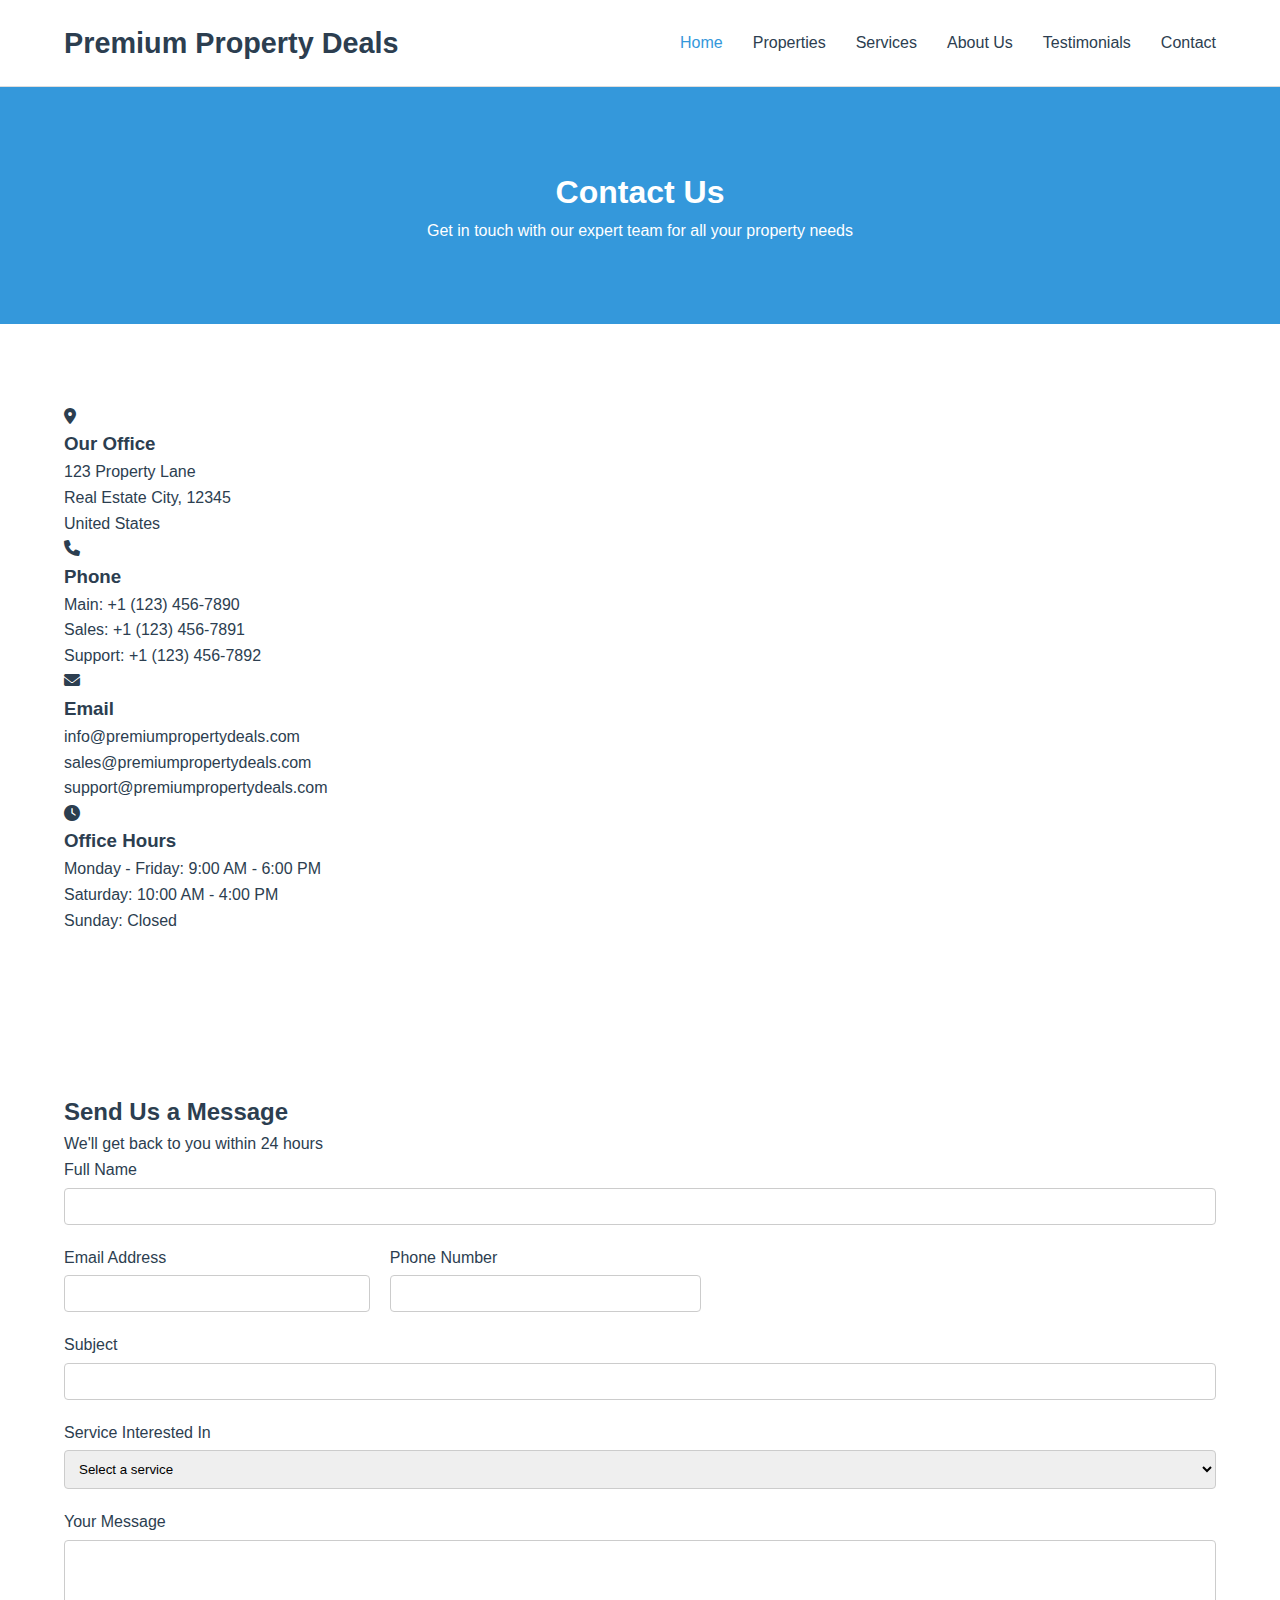
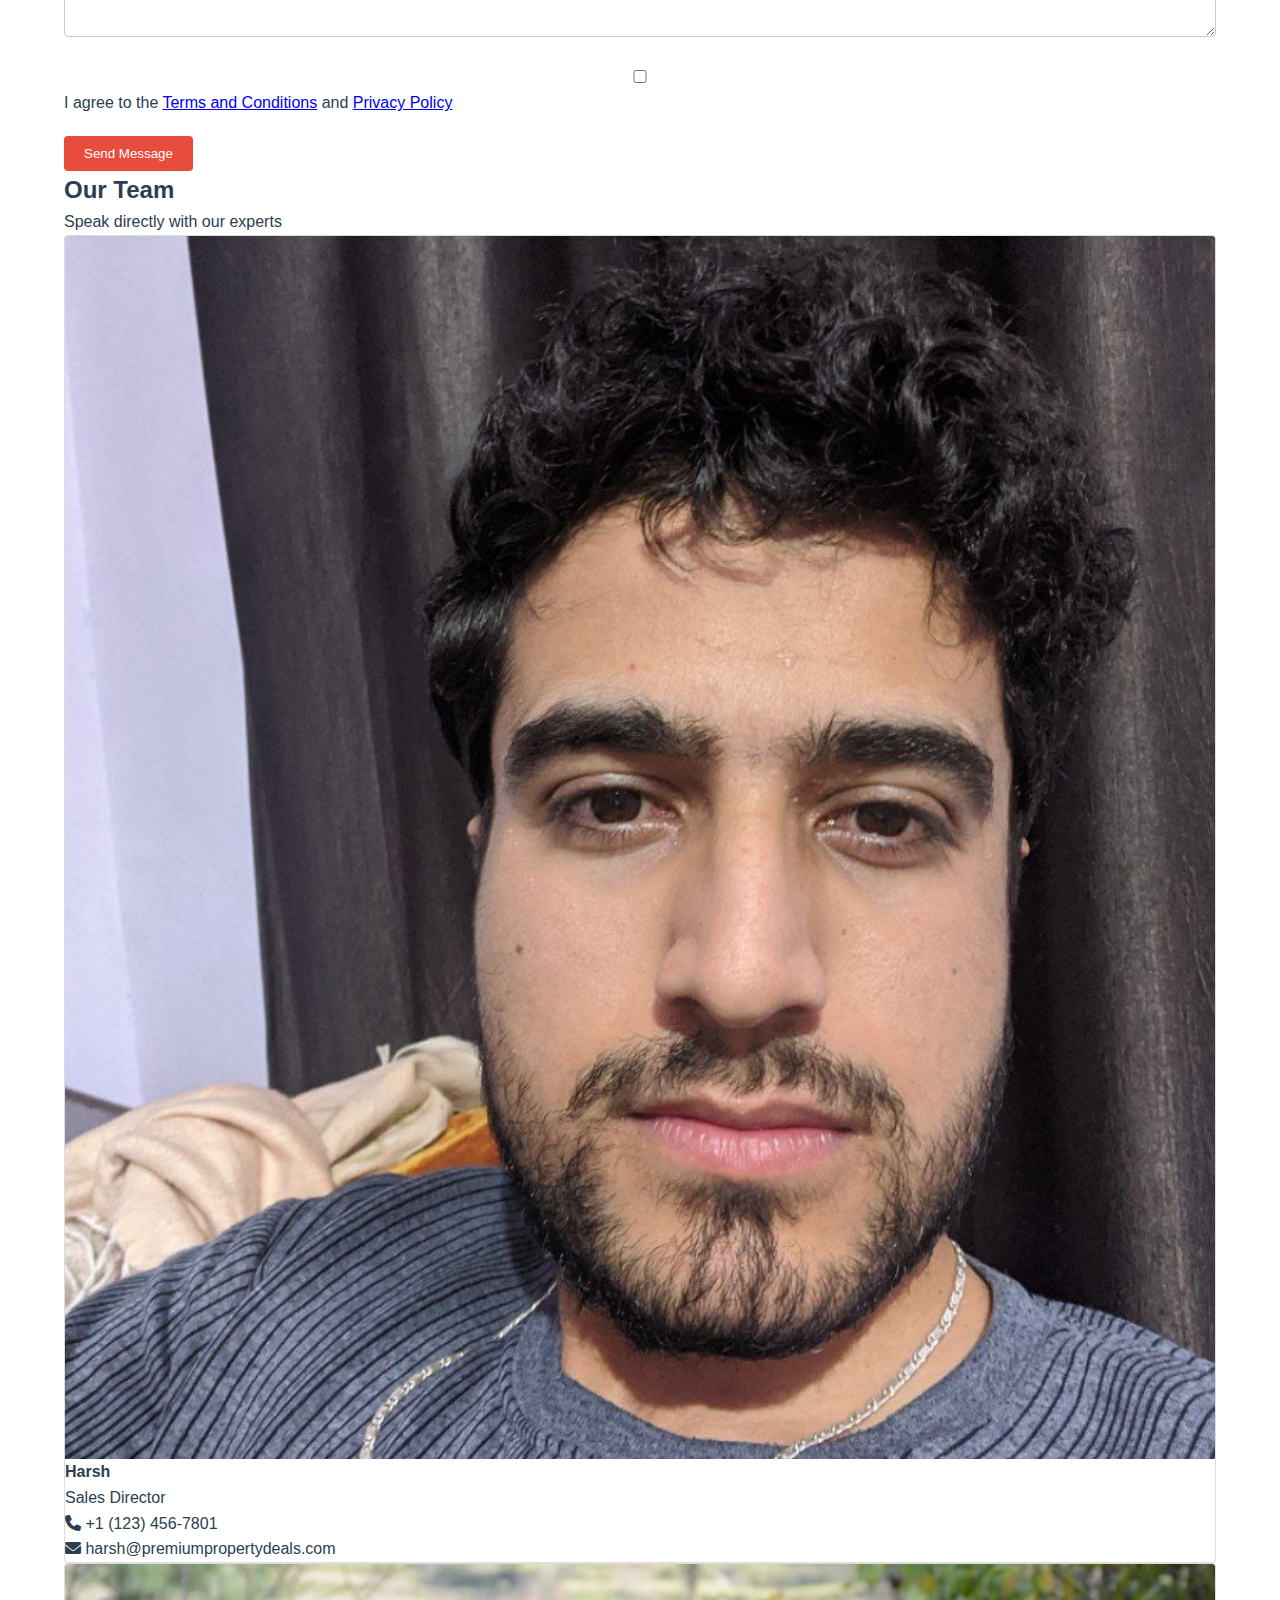
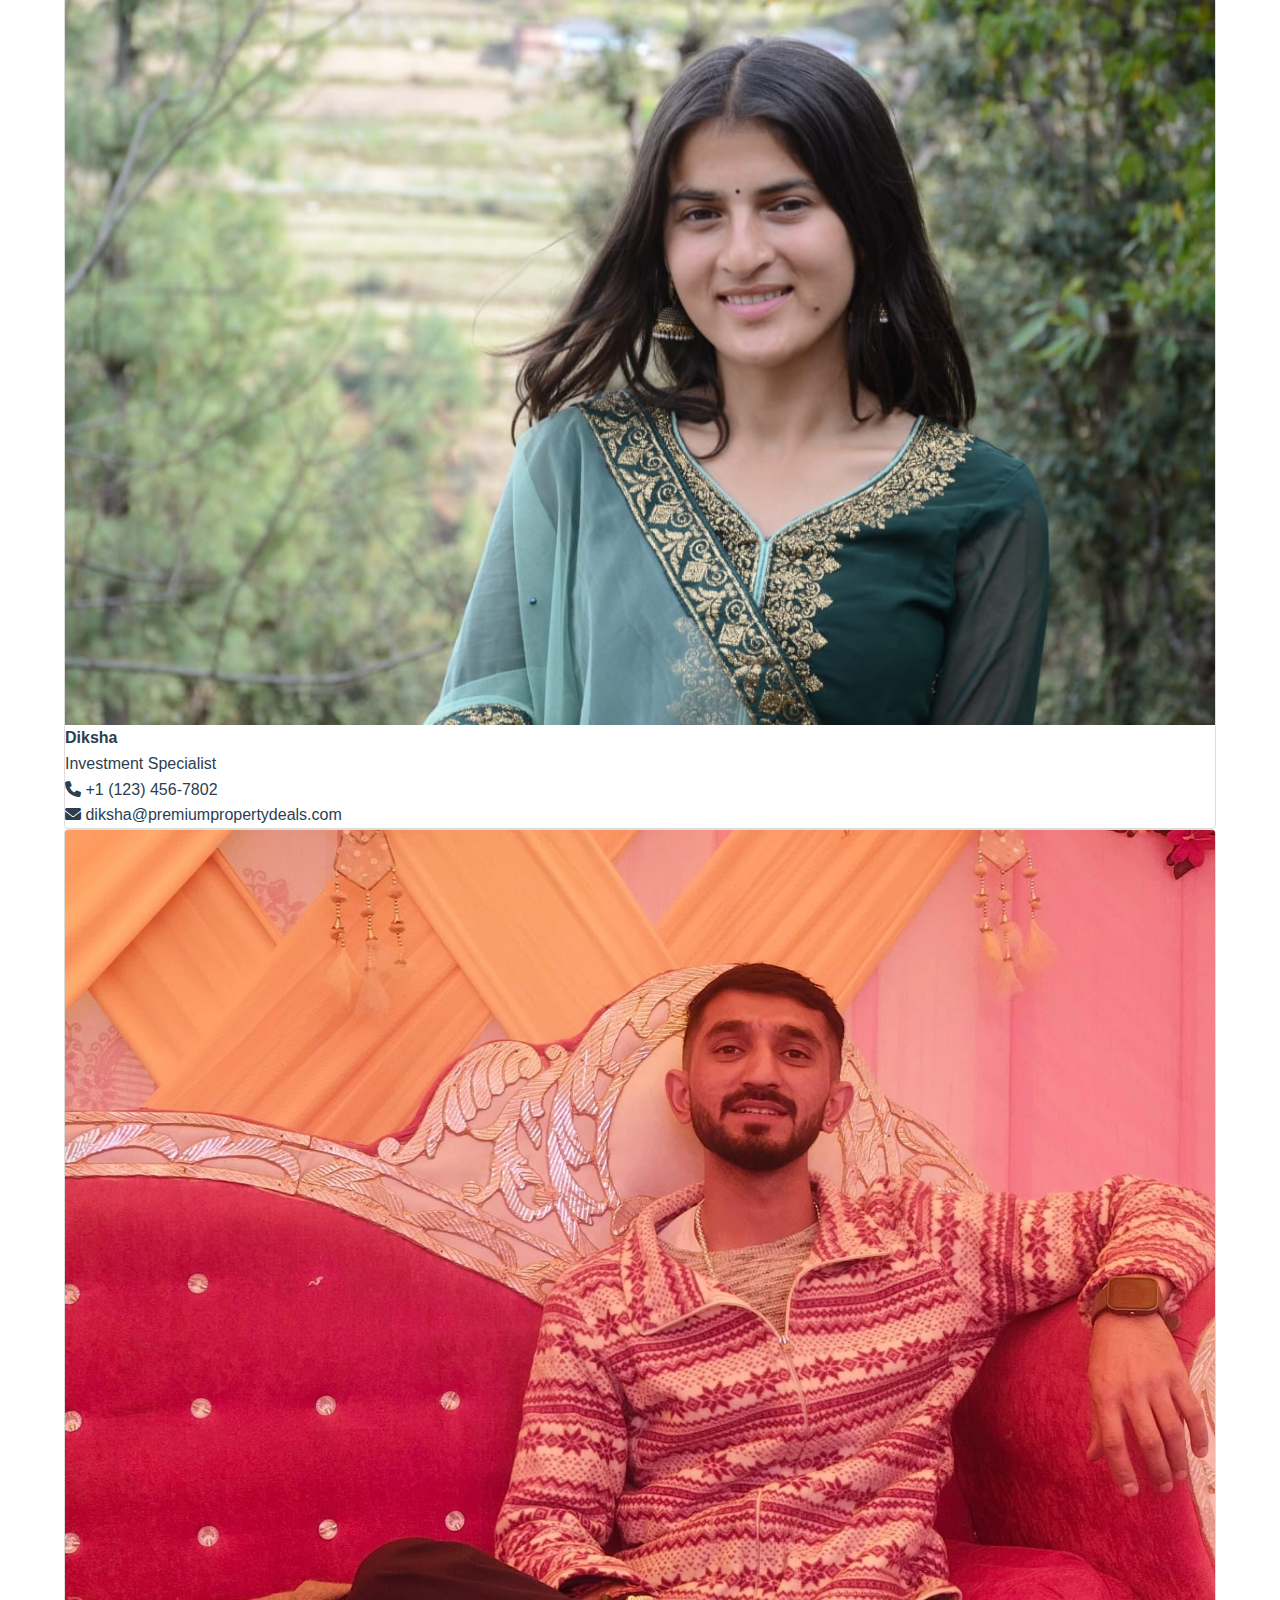
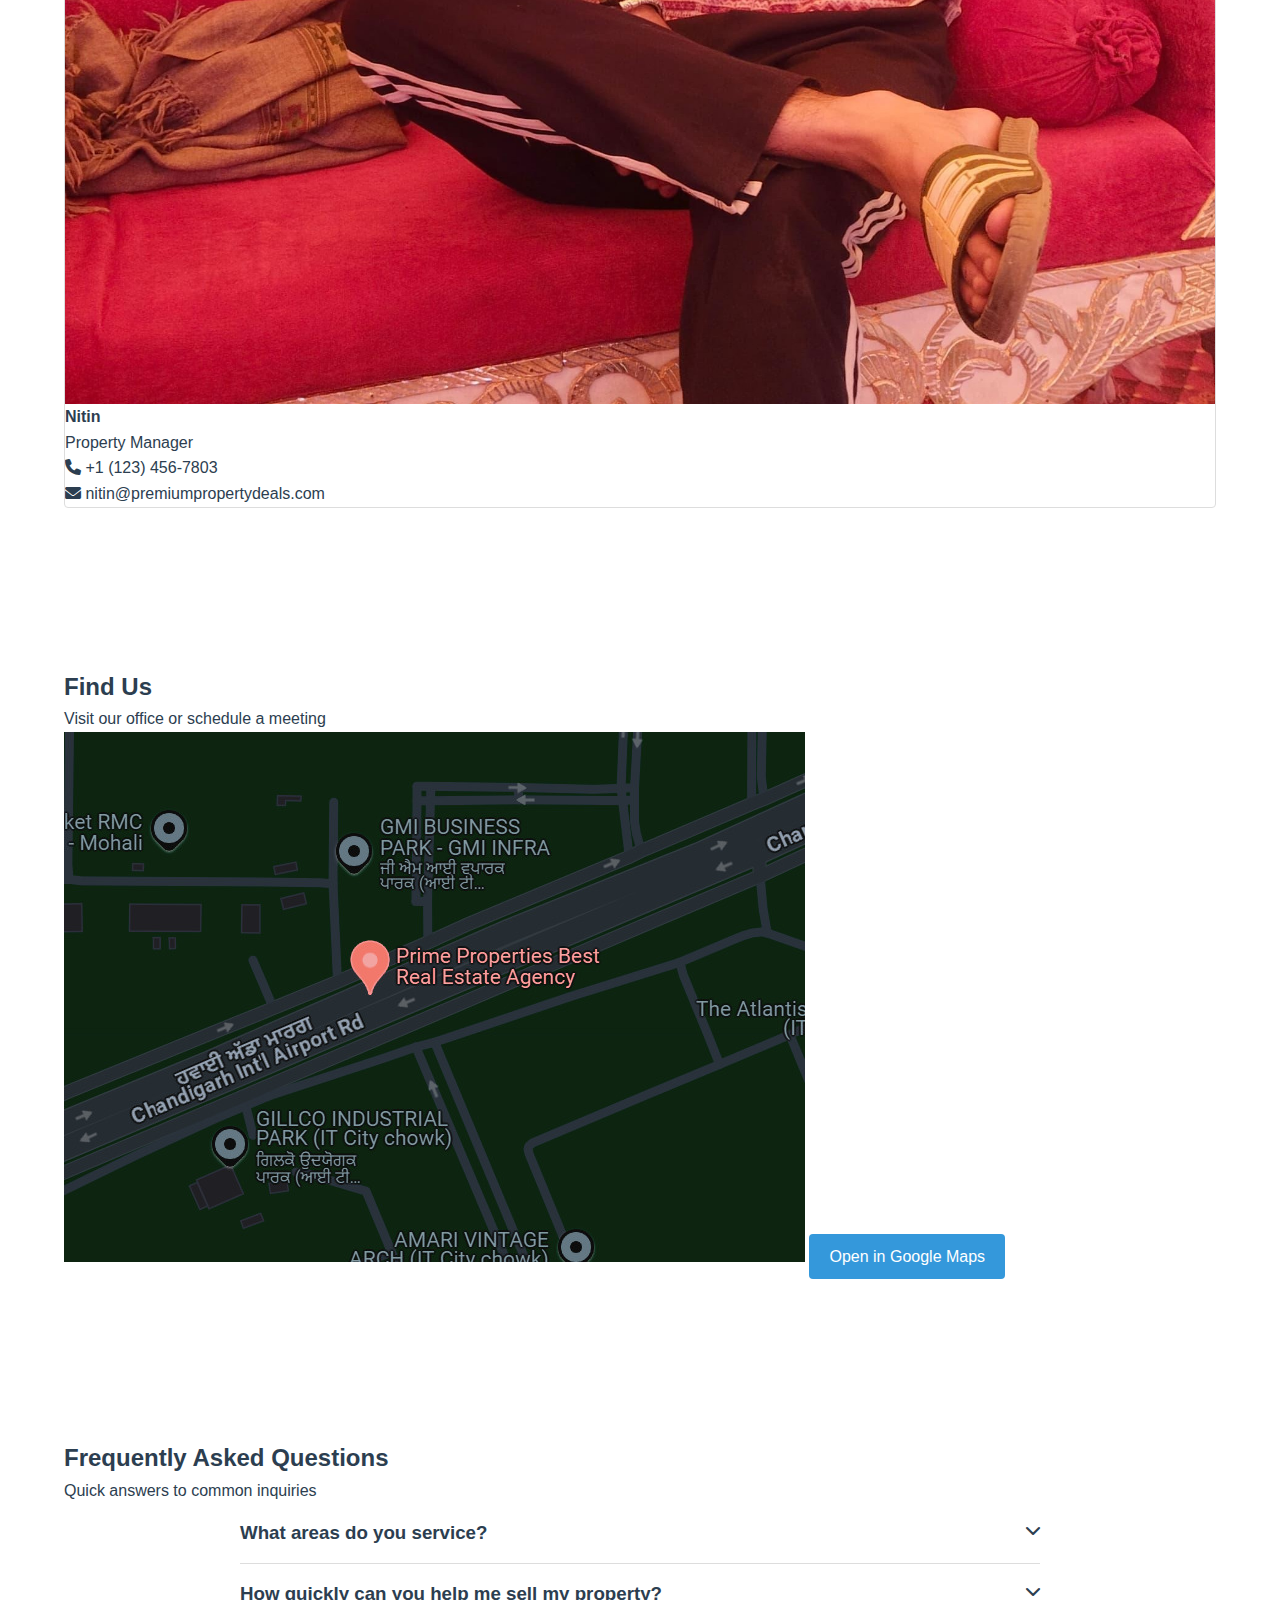
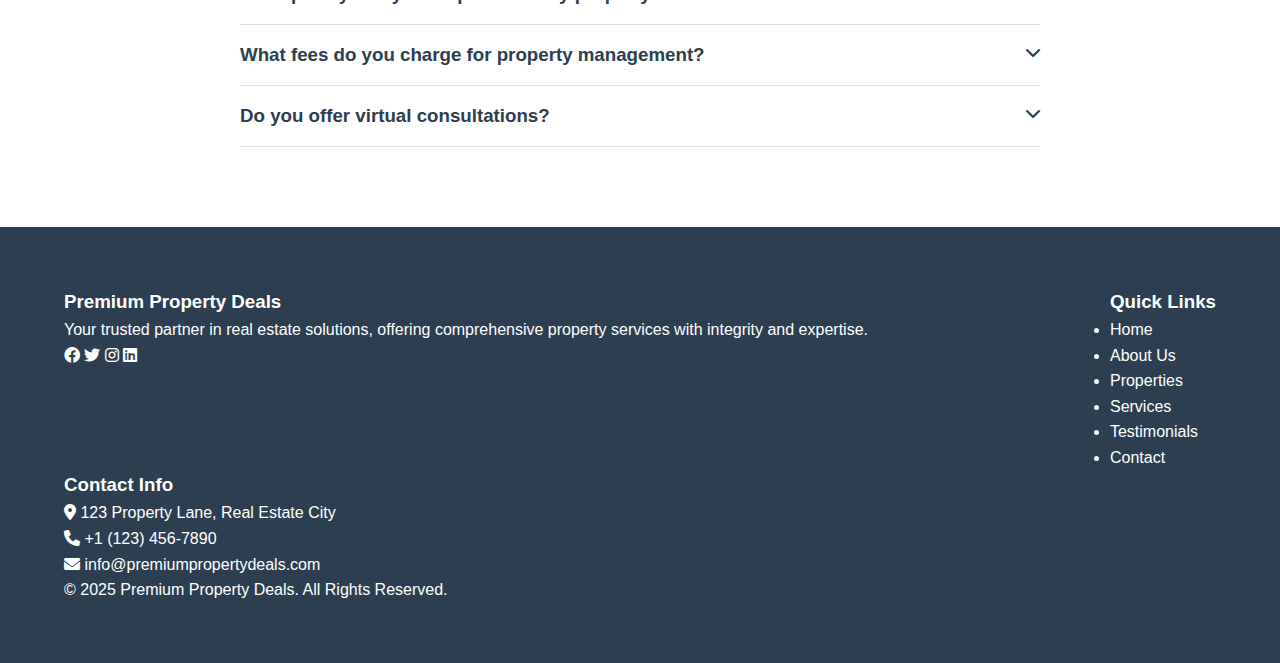
<file: contact.html>
<!DOCTYPE html>
<html lang="en">
<head>
    <meta charset="UTF-8">
    <meta name="viewport" content="width=device-width, initial-scale=1.0">
    <title>Contact Us | Premium Property Deals</title>
    <link rel="stylesheet" href="css/styles.css">
    <link rel="stylesheet" href="https://cdnjs.cloudflare.com/ajax/libs/font-awesome/6.0.0/css/all.min.css">
</head>
<body>
    <header>
        <div class="container">
            <div class="logo">
                <a href="index.html">Premium Property Deals</a>
            </div>
            <nav>
                <ul class="main-menu">
                    <li><a href="index.html" class="active">Home</a></li>
                    <li><a href="properties.html">Properties</a></li>
                    <li><a href="services.html">Services</a></li>
                    <li><a href="about.html">About Us</a></li>
                    <li><a href="testimonials.html">Testimonials</a></li>
                    <li><a href="contact.html">Contact</a></li>
                </ul>
                <div class="hamburger">
                    <span></span>
                    <span></span>
                    <span></span>
                </div>
            </nav>
        </div>
    </header>

    <section class="page-banner">
        <div class="container">
            <h1>Contact Us</h1>
            <p>Get in touch with our expert team for all your property needs</p>
        </div>
    </section>

    <section class="contact-info">
        <div class="container">
            <div class="contact-grid">
                <div class="contact-card">
                    <div class="icon">
                        <i class="fas fa-map-marker-alt"></i>
                    </div>
                    <h3>Our Office</h3>
                    <p>123 Property Lane<br>Real Estate City, 12345<br>United States</p>
                </div>
                <div class="contact-card">
                    <div class="icon">
                        <i class="fas fa-phone"></i>
                    </div>
                    <h3>Phone</h3>
                    <p>Main: +1 (123) 456-7890<br>Sales: +1 (123) 456-7891<br>Support: +1 (123) 456-7892</p>
                </div>
                <div class="contact-card">
                    <div class="icon">
                        <i class="fas fa-envelope"></i>
                    </div>
                    <h3>Email</h3>
                    <p>info@premiumpropertydeals.com<br>sales@premiumpropertydeals.com<br>support@premiumpropertydeals.com</p>
                </div>
                <div class="contact-card">
                    <div class="icon">
                        <i class="fas fa-clock"></i>
                    </div>
                    <h3>Office Hours</h3>
                    <p>Monday - Friday: 9:00 AM - 6:00 PM<br>Saturday: 10:00 AM - 4:00 PM<br>Sunday: Closed</p>
                </div>
            </div>
        </div>
    </section>

    <section class="contact-form-section">
        <div class="container">
            <div class="contact-wrapper">
                <div class="contact-form">
                    <div class="section-title">
                        <h2>Send Us a Message</h2>
                        <p>We'll get back to you within 24 hours</p>
                    </div>
                    <form id="contactForm">
                        <div class="form-group">
                            <label for="name">Full Name</label>
                            <input type="text" id="name" name="name" required>
                        </div>
                        <div class="form-row">
                            <div class="form-group">
                                <label for="email">Email Address</label>
                                <input type="email" id="email" name="email" required>
                            </div>
                            <div class="form-group">
                                <label for="phone">Phone Number</label>
                                <input type="tel" id="phone" name="phone" required>
                            </div>
                        </div>
                        <div class="form-group">
                            <label for="subject">Subject</label>
                            <input type="text" id="subject" name="subject" required>
                        </div>
                        <div class="form-group">
                            <label for="service">Service Interested In</label>
                            <select id="service" name="service" required>
                                <option value="" disabled selected>Select a service</option>
                                <option value="buying">Property Buying</option>
                                <option value="selling">Property Selling</option>
                                <option value="renting">Property Renting</option>
                                <option value="investment">Property Investment</option>
                                <option value="management">Property Management</option>
                                <option value="consultation">Free Consultation</option>
                            </select>
                        </div>
                        <div class="form-group">
                            <label for="message">Your Message</label>
                            <textarea id="message" name="message" rows="5" required></textarea>
                        </div>
                        <div class="form-group checkbox-group">
                            <input type="checkbox" id="terms" name="terms" required>
                            <label for="terms">I agree to the <a href="#">Terms and Conditions</a> and <a href="#">Privacy Policy</a></label>
                        </div>
                        <button type="submit" class="btn-primary">Send Message</button>
                    </form>
                </div>
                <div class="contact-team">
                    <div class="section-title">
                        <h2>Our Team</h2>
                        <p>Speak directly with our experts</p>
                    </div>
                    <div class="team-members">
                        <div class="team-member">
                            <div class="member-img">
                                <img src="images/team-harsh.jpg" alt="Harsh">
                            </div>
                            <div class="member-info">
                                <h4>Harsh</h4>
                                <p>Sales Director</p>
                                <p><i class="fas fa-phone"></i> +1 (123) 456-7801</p>
                                <p><i class="fas fa-envelope"></i> harsh@premiumpropertydeals.com</p>
                            </div>
                        </div>
                        <div class="team-member">
                            <div class="member-img">
                                <img src="images/team-diksha.jpg" alt="Diksha">
                            </div>
                            <div class="member-info">
                                <h4>Diksha</h4>
                                <p>Investment Specialist</p>
                                <p><i class="fas fa-phone"></i> +1 (123) 456-7802</p>
                                <p><i class="fas fa-envelope"></i> diksha@premiumpropertydeals.com</p>
                            </div>
                        </div>
                        <div class="team-member">
                            <div class="member-img">
                                <img src="images/team-nitin.jpg" alt="Nitin">
                            </div>
                            <div class="member-info">
                                <h4>Nitin</h4>
                                <p>Property Manager</p>
                                <p><i class="fas fa-phone"></i> +1 (123) 456-7803</p>
                                <p><i class="fas fa-envelope"></i> nitin@premiumpropertydeals.com</p>
                            </div>
                        </div>
                    </div>
                </div>
            </div>
        </div>
    </section>

    <section class="map-section">
        <div class="container">
            <div class="section-title">
                <h2>Find Us</h2>
                <p>Visit our office or schedule a meeting</p>
            </div>
            <div class="map-container">
                <!-- Replace with actual Google Maps embed code -->
                <div class="map-placeholder">
                    <img src="images/map.jpg" alt="Office Location Map">
                    <a href="#" class="btn-secondary">Open in Google Maps</a>
                </div>
            </div>
        </div>
    </section>

    <section class="faq-section">
        <div class="container">
            <div class="section-title">
                <h2>Frequently Asked Questions</h2>
                <p>Quick answers to common inquiries</p>
            </div>
            <div class="faq-container">
                <div class="faq-item">
                    <div class="faq-question">
                        <h3>What areas do you service?</h3>
                        <span class="faq-toggle"><i class="fas fa-chevron-down"></i></span>
                    </div>
                    <div class="faq-answer">
                        <p>We currently service the entire metropolitan area and surrounding suburbs within a 50-mile radius. For properties outside this area, please contact us directly to discuss your specific needs.</p>
                    </div>
                </div>
                <div class="faq-item">
                    <div class="faq-question">
                        <h3>How quickly can you help me sell my property?</h3>
                        <span class="faq-toggle"><i class="fas fa-chevron-down"></i></span>
                    </div>
                    <div class="faq-answer">
                        <p>The timeline varies depending on market conditions and property specifics, but our average listing sells within 30 days. We provide a personalized timeline estimate during your initial consultation.</p>
                    </div>
                </div>
                <div class="faq-item">
                    <div class="faq-question">
                        <h3>What fees do you charge for property management?</h3>
                        <span class="faq-toggle"><i class="fas fa-chevron-down"></i></span>
                    </div>
                    <div class="faq-answer">
                        <p>Our property management fees typically range from 8-12% of the monthly rental income, depending on the services required and the number of properties being managed. We offer customized packages to suit your needs.</p>
                    </div>
                </div>
                <div class="faq-item">
                    <div class="faq-question">
                        <h3>Do you offer virtual consultations?</h3>
                        <span class="faq-toggle"><i class="fas fa-chevron-down"></i></span>
                    </div>
                    <div class="faq-answer">
                        <p>Yes, we offer virtual consultations via video call for clients who prefer remote meetings. We can conduct property viewings, consultations, and even handle paperwork digitally for your convenience.</p>
                    </div>
                </div>
            </div>
        </div>
    </section>

    <footer>
        <div class="container">
            <div class="footer-content">
                <div class="footer-section">
                    <h3>Premium Property Deals</h3>
                    <p>Your trusted partner in real estate solutions, offering comprehensive property services with integrity and expertise.</p>
                    <div class="social-icons">
                        <a href="#"><i class="fab fa-facebook"></i></a>
                        <a href="#"><i class="fab fa-twitter"></i></a>
                        <a href="#"><i class="fab fa-instagram"></i></a>
                        <a href="#"><i class="fab fa-linkedin"></i></a>
                    </div>
                </div>
                <div class="footer-section">
                    <h3>Quick Links</h3>
                    <ul>
                        <li><a href="index.html">Home</a></li>
                        <li><a href="about.html">About Us</a></li>
                        <li><a href="properties.html">Properties</a></li>
                        <li><a href="services.html">Services</a></li>
                        <li><a href="testimonials.html">Testimonials</a></li>
                        <li><a href="contact.html">Contact</a></li>
                    </ul>
                </div>
                <div class="footer-section">
                    <h3>Contact Info</h3>
                    <p><i class="fas fa-map-marker-alt"></i> 123 Property Lane, Real Estate City</p>
                    <p><i class="fas fa-phone"></i> +1 (123) 456-7890</p>
                    <p><i class="fas fa-envelope"></i> info@premiumpropertydeals.com</p>
                </div>
            </div>
            <div class="footer-bottom">
                <p>&copy; 2025 Premium Property Deals. All Rights Reserved.</p>
            </div>
        </div>
    </footer>

    <script src="js/script.js"></script>
</body>
</html>
</file>
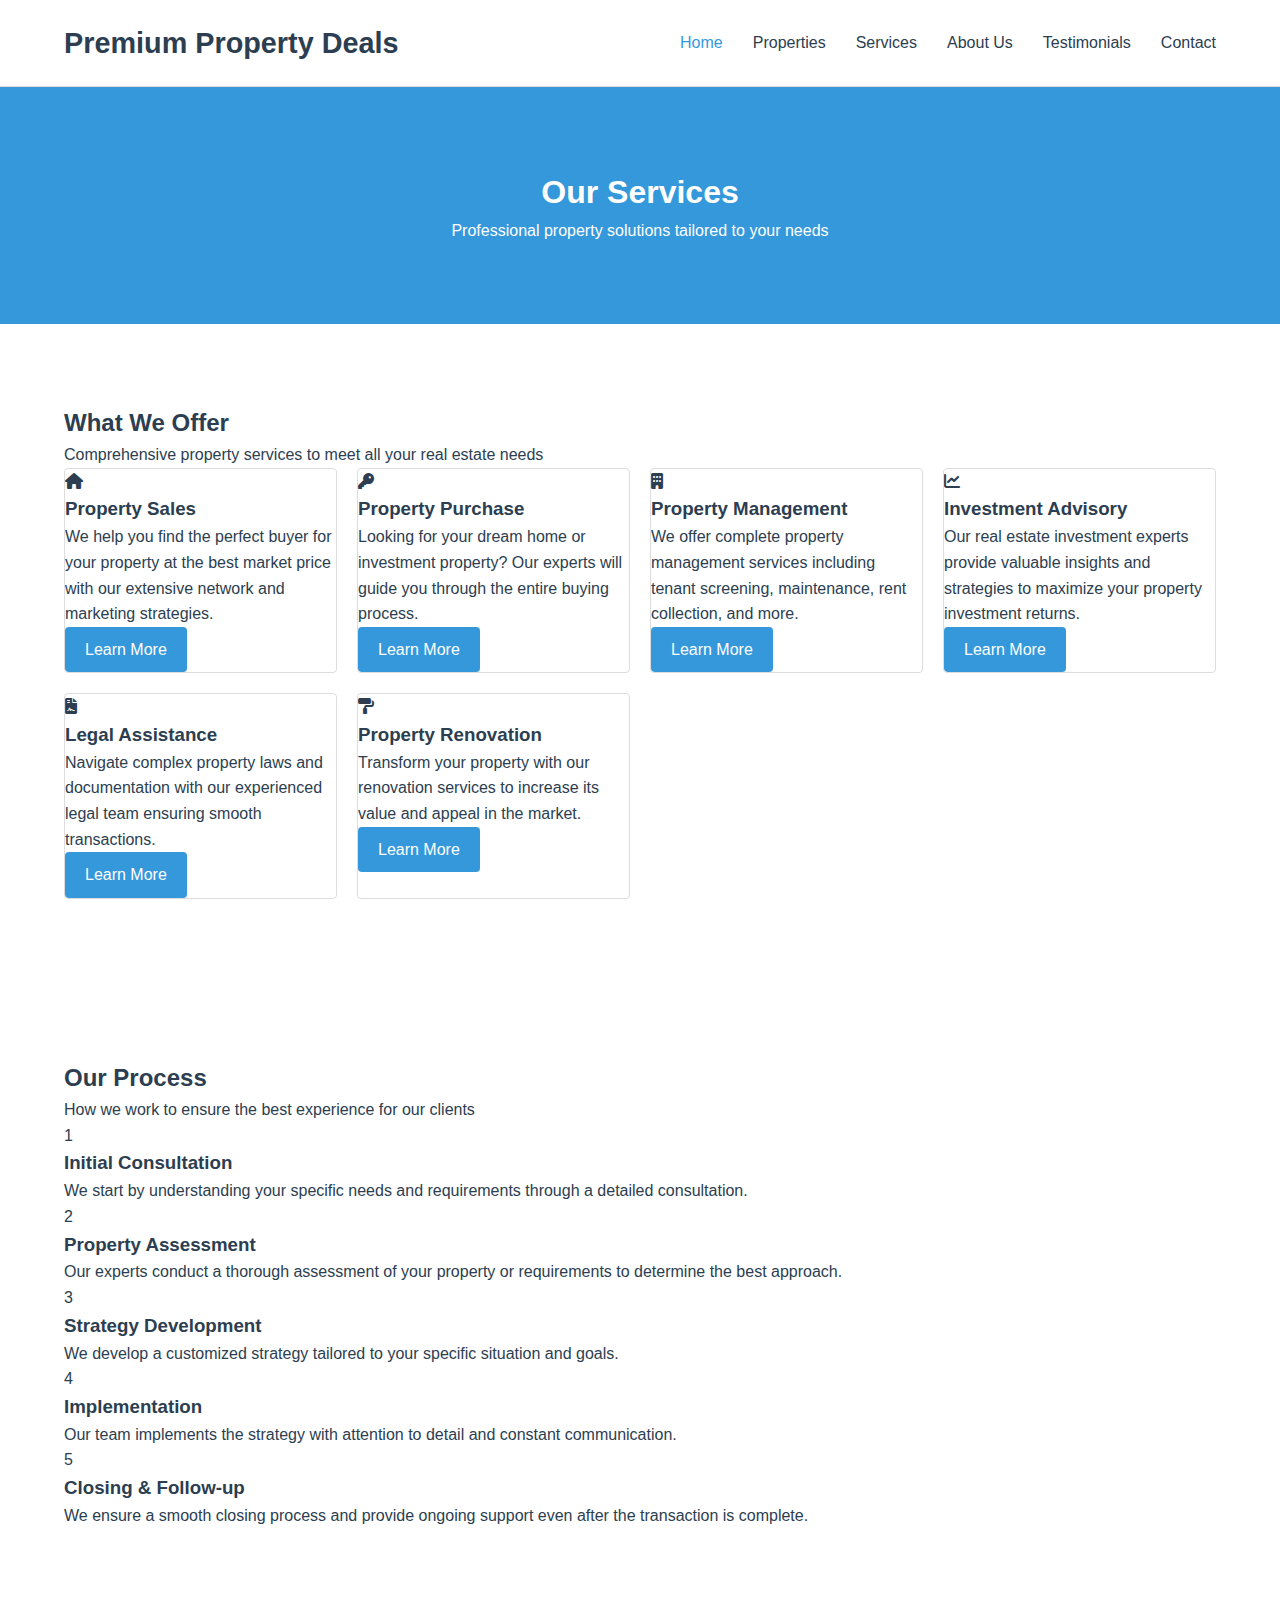
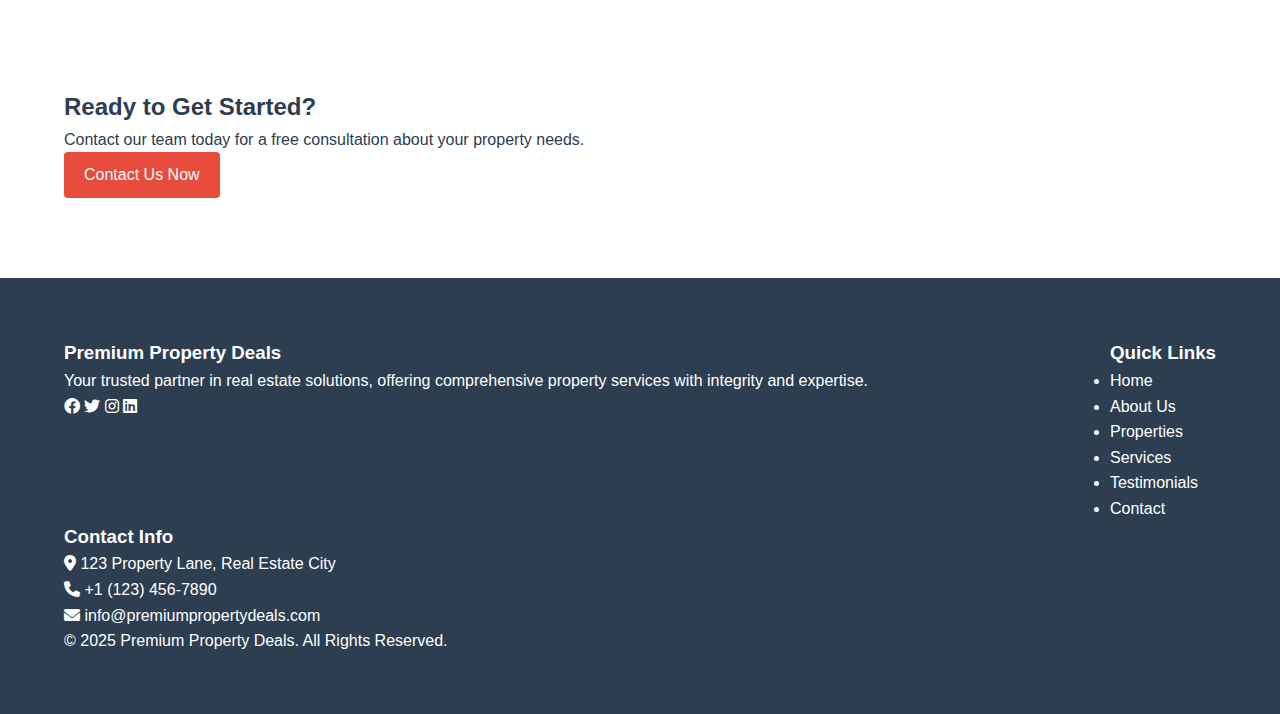
<file: services.html>
<!DOCTYPE html>
<html lang="en">
<head>
    <meta charset="UTF-8">
    <meta name="viewport" content="width=device-width, initial-scale=1.0">
    <title>Our Services | Premium Property Deals</title>
    <link rel="stylesheet" href="css/styles.css">
    <link rel="stylesheet" href="https://cdnjs.cloudflare.com/ajax/libs/font-awesome/6.0.0/css/all.min.css">
</head>
<body>
    <header>
        <div class="container">
            <div class="logo">
                <a href="index.html">Premium Property Deals</a>
            </div>
            <nav>
                <ul class="main-menu">
                    <li><a href="index.html" class="active">Home</a></li>
                    <li><a href="properties.html">Properties</a></li>
                    <li><a href="services.html">Services</a></li>
                    <li><a href="about.html">About Us</a></li>
                    <li><a href="testimonials.html">Testimonials</a></li>
                    <li><a href="contact.html">Contact</a></li>
                </ul>
                <div class="hamburger">
                    <span></span>
                    <span></span>
                    <span></span>
                </div>
            </nav>
        </div>
    </header>

    <section class="page-banner">
        <div class="container">
            <h1>Our Services</h1>
            <p>Professional property solutions tailored to your needs</p>
        </div>
    </section>

    <section class="services">
        <div class="container">
            <div class="section-title">
                <h2>What We Offer</h2>
                <p>Comprehensive property services to meet all your real estate needs</p>
            </div>

            <div class="services-grid">
                <div class="service-card">
                    <div class="service-icon">
                        <i class="fas fa-home"></i>
                    </div>
                    <h3>Property Sales</h3>
                    <p>We help you find the perfect buyer for your property at the best market price with our extensive network and marketing strategies.</p>
                    <a href="#" class="btn-secondary">Learn More</a>
                </div>

                <div class="service-card">
                    <div class="service-icon">
                        <i class="fas fa-key"></i>
                    </div>
                    <h3>Property Purchase</h3>
                    <p>Looking for your dream home or investment property? Our experts will guide you through the entire buying process.</p>
                    <a href="#" class="btn-secondary">Learn More</a>
                </div>

                <div class="service-card">
                    <div class="service-icon">
                        <i class="fas fa-building"></i>
                    </div>
                    <h3>Property Management</h3>
                    <p>We offer complete property management services including tenant screening, maintenance, rent collection, and more.</p>
                    <a href="#" class="btn-secondary">Learn More</a>
                </div>

                <div class="service-card">
                    <div class="service-icon">
                        <i class="fas fa-chart-line"></i>
                    </div>
                    <h3>Investment Advisory</h3>
                    <p>Our real estate investment experts provide valuable insights and strategies to maximize your property investment returns.</p>
                    <a href="#" class="btn-secondary">Learn More</a>
                </div>

                <div class="service-card">
                    <div class="service-icon">
                        <i class="fas fa-file-contract"></i>
                    </div>
                    <h3>Legal Assistance</h3>
                    <p>Navigate complex property laws and documentation with our experienced legal team ensuring smooth transactions.</p>
                    <a href="#" class="btn-secondary">Learn More</a>
                </div>

                <div class="service-card">
                    <div class="service-icon">
                        <i class="fas fa-paint-roller"></i>
                    </div>
                    <h3>Property Renovation</h3>
                    <p>Transform your property with our renovation services to increase its value and appeal in the market.</p>
                    <a href="#" class="btn-secondary">Learn More</a>
                </div>
            </div>
        </div>
    </section>

    <section class="process">
        <div class="container">
            <div class="section-title">
                <h2>Our Process</h2>
                <p>How we work to ensure the best experience for our clients</p>
            </div>

            <div class="process-steps">
                <div class="step">
                    <div class="step-number">1</div>
                    <h3>Initial Consultation</h3>
                    <p>We start by understanding your specific needs and requirements through a detailed consultation.</p>
                </div>
                <div class="step">
                    <div class="step-number">2</div>
                    <h3>Property Assessment</h3>
                    <p>Our experts conduct a thorough assessment of your property or requirements to determine the best approach.</p>
                </div>
                <div class="step">
                    <div class="step-number">3</div>
                    <h3>Strategy Development</h3>
                    <p>We develop a customized strategy tailored to your specific situation and goals.</p>
                </div>
                <div class="step">
                    <div class="step-number">4</div>
                    <h3>Implementation</h3>
                    <p>Our team implements the strategy with attention to detail and constant communication.</p>
                </div>
                <div class="step">
                    <div class="step-number">5</div>
                    <h3>Closing & Follow-up</h3>
                    <p>We ensure a smooth closing process and provide ongoing support even after the transaction is complete.</p>
                </div>
            </div>
        </div>
    </section>

    <section class="cta">
        <div class="container">
            <h2>Ready to Get Started?</h2>
            <p>Contact our team today for a free consultation about your property needs.</p>
            <a href="contact.html" class="btn-primary">Contact Us Now</a>
        </div>
    </section>

    <footer>
        <div class="container">
            <div class="footer-content">
                <div class="footer-section">
                    <h3>Premium Property Deals</h3>
                    <p>Your trusted partner in real estate solutions, offering comprehensive property services with integrity and expertise.</p>
                    <div class="social-icons">
                        <a href="#"><i class="fab fa-facebook"></i></a>
                        <a href="#"><i class="fab fa-twitter"></i></a>
                        <a href="#"><i class="fab fa-instagram"></i></a>
                        <a href="#"><i class="fab fa-linkedin"></i></a>
                    </div>
                </div>
                <div class="footer-section">
                    <h3>Quick Links</h3>
                    <ul>
                        <li><a href="index.html">Home</a></li>
                        <li><a href="about.html">About Us</a></li>
                        <li><a href="properties.html">Properties</a></li>
                        <li><a href="services.html">Services</a></li>
                        <li><a href="testimonials.html">Testimonials</a></li>
                        <li><a href="contact.html">Contact</a></li>
                    </ul>
                </div>
                <div class="footer-section">
                    <h3>Contact Info</h3>
                    <p><i class="fas fa-map-marker-alt"></i> 123 Property Lane, Real Estate City</p>
                    <p><i class="fas fa-phone"></i> +1 (123) 456-7890</p>
                    <p><i class="fas fa-envelope"></i> info@premiumpropertydeals.com</p>
                </div>
            </div>
            <div class="footer-bottom">
                <p>&copy; 2025 Premium Property Deals. All Rights Reserved.</p>
            </div>
        </div>
    </footer>

    <script src="js/script.js"></script>
</body>
</html>
</file>
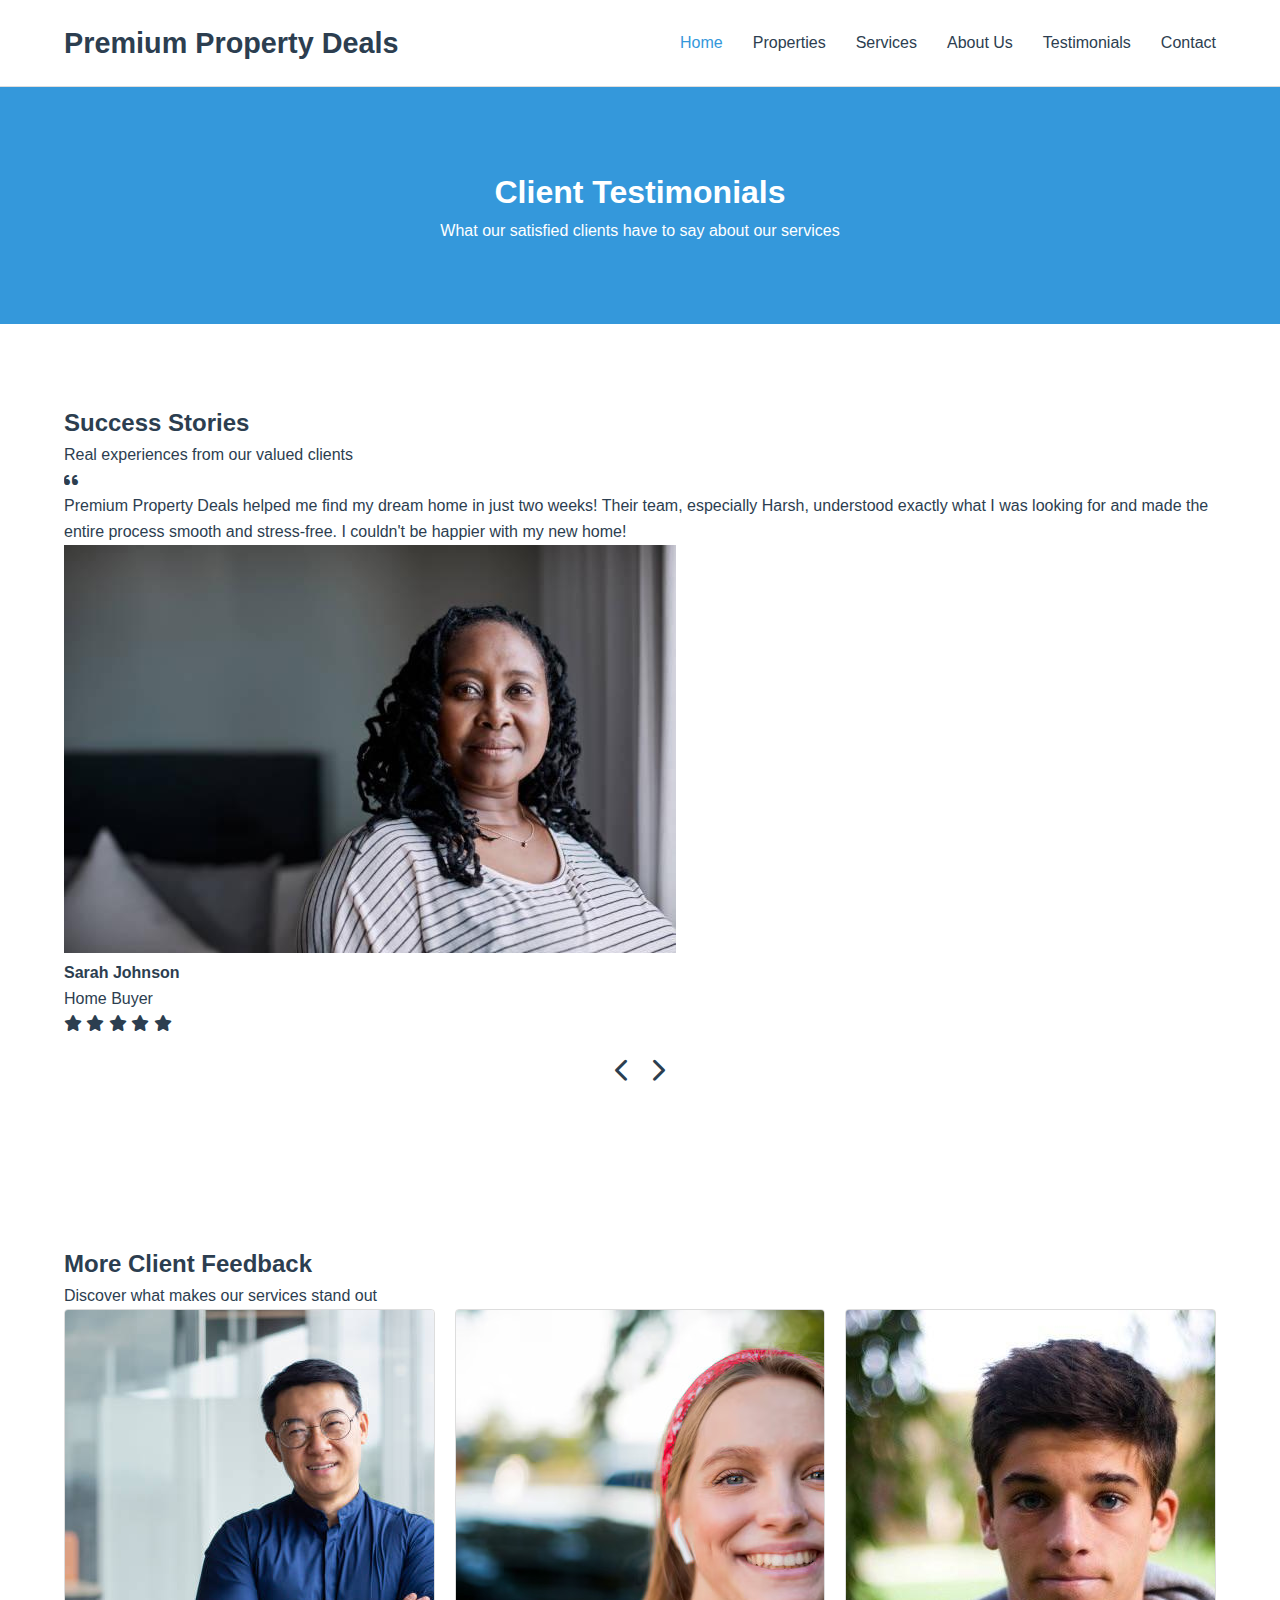
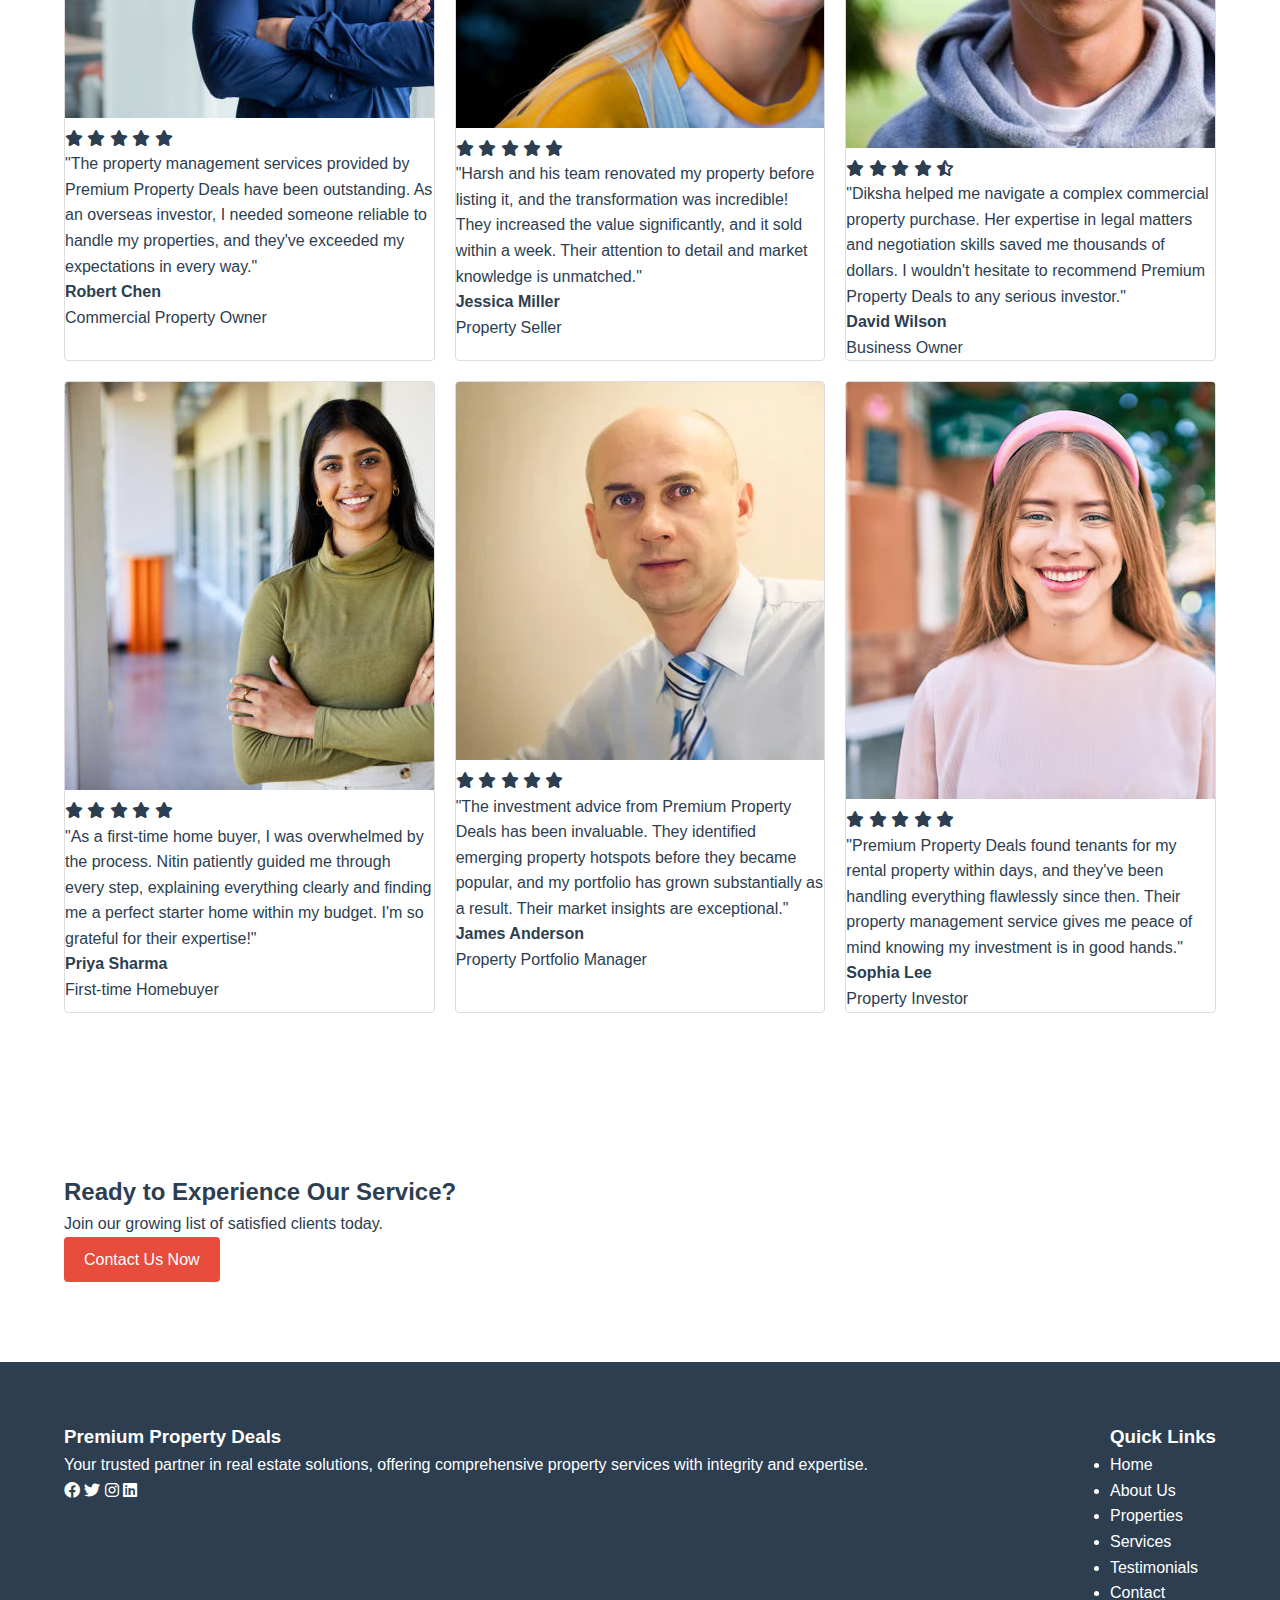
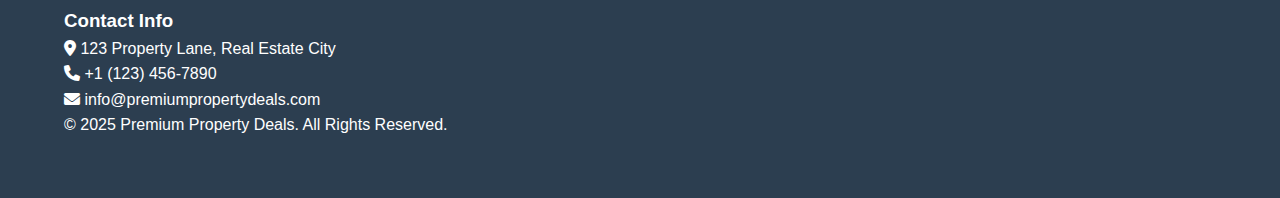
<file: testimonials.html>
<!DOCTYPE html>
<html lang="en">
<head>
    <meta charset="UTF-8">
    <meta name="viewport" content="width=device-width, initial-scale=1.0">
    <title>Testimonials | Premium Property Deals</title>
    <link rel="stylesheet" href="css/styles.css">
    <link rel="stylesheet" href="https://cdnjs.cloudflare.com/ajax/libs/font-awesome/6.0.0/css/all.min.css">
</head>
<body>
    <header>
        <div class="container">
            <div class="logo">
                <a href="index.html">Premium Property Deals</a>
            </div>
            <nav>
                <ul class="main-menu">
                    <li><a href="index.html" class="active">Home</a></li>
                    <li><a href="properties.html">Properties</a></li>
                    <li><a href="services.html">Services</a></li>
                    <li><a href="about.html">About Us</a></li>
                    <li><a href="testimonials.html">Testimonials</a></li>
                    <li><a href="contact.html">Contact</a></li>
                </ul>
                <div class="hamburger">
                    <span></span>
                    <span></span>
                    <span></span>
                </div>
            </nav>
        </div>
    </header>

    <section class="page-banner">
        <div class="container">
            <h1>Client Testimonials</h1>
            <p>What our satisfied clients have to say about our services</p>
        </div>
    </section>

    <section class="testimonials-featured">
        <div class="container">
            <div class="section-title">
                <h2>Success Stories</h2>
                <p>Real experiences from our valued clients</p>
            </div>

            <div class="testimonial-carousel">
                <div class="testimonial-slide active">
                    <div class="testimonial-content">
                        <div class="quote-icon">
                            <i class="fas fa-quote-left"></i>
                        </div>
                        <p>Premium Property Deals helped me find my dream home in just two weeks! Their team, especially Harsh, understood exactly what I was looking for and made the entire process smooth and stress-free. I couldn't be happier with my new home!</p>
                        <div class="client-info">
                            <div class="client-image">
                                <img src="images/client1.jpg" alt="Sarah Johnson">
                            </div>
                            <div class="client-details">
                                <h4>Sarah Johnson</h4>
                                <p>Home Buyer</p>
                                <div class="rating">
                                    <i class="fas fa-star"></i>
                                    <i class="fas fa-star"></i>
                                    <i class="fas fa-star"></i>
                                    <i class="fas fa-star"></i>
                                    <i class="fas fa-star"></i>
                                </div>
                            </div>
                        </div>
                    </div>
                </div>
                <div class="testimonial-slide">
                    <div class="testimonial-content">
                        <div class="quote-icon">
                            <i class="fas fa-quote-left"></i>
                        </div>
                        <p>As a first-time property investor, I was nervous about making the right decisions. Diksha from Premium Property Deals guided me through every step, providing valuable insights and connecting me with the perfect investment opportunity. The returns have been exceptional!</p>
                        <div class="client-info">
                            <div class="client-image">
                                <img src="images/client2.jpg" alt="Michael Thompson">
                            </div>
                            <div class="client-details">
                                <h4>Michael Thompson</h4>
                                <p>Property Investor</p>
                                <div class="rating">
                                    <i class="fas fa-star"></i>
                                    <i class="fas fa-star"></i>
                                    <i class="fas fa-star"></i>
                                    <i class="fas fa-star"></i>
                                    <i class="fas fa-star"></i>
                                </div>
                            </div>
                        </div>
                    </div>
                </div>
                <div class="testimonial-slide">
                    <div class="testimonial-content">
                        <div class="quote-icon">
                            <i class="fas fa-quote-left"></i>
                        </div>
                        <p>Selling my family home after 25 years was an emotional process, but Nitin and his team at Premium Property Deals handled everything with such care and professionalism. They got me a better price than I expected and made the transition seamless. I'm truly grateful for their service!</p>
                        <div class="client-info">
                            <div class="client-image">
                                <img src="images/client3.jpg" alt="Emily Rodriguez">
                            </div>
                            <div class="client-details">
                                <h4>Emily Rodriguez</h4>
                                <p>Property Seller</p>
                                <div class="rating">
                                    <i class="fas fa-star"></i>
                                    <i class="fas fa-star"></i>
                                    <i class="fas fa-star"></i>
                                    <i class="fas fa-star"></i>
                                    <i class="fas fa-star"></i>
                                </div>
                            </div>
                        </div>
                    </div>
                </div>
            </div>
            <div class="carousel-controls">
                <button class="prev-btn"><i class="fas fa-chevron-left"></i></button>
                <div class="carousel-dots">
                    <span class="dot active" data-slide="0"></span>
                    <span class="dot" data-slide="1"></span>
                    <span class="dot" data-slide="2"></span>
                </div>
                <button class="next-btn"><i class="fas fa-chevron-right"></i></button>
            </div>
        </div>
    </section>

    <section class="testimonials-grid">
        <div class="container">
            <div class="section-title">
                <h2>More Client Feedback</h2>
                <p>Discover what makes our services stand out</p>
            </div>

            <div class="testimonial-cards">
                <div class="testimonial-card">
                    <div class="client-image">
                        <img src="images/client4.jpg" alt="Robert Chen">
                    </div>
                    <div class="rating">
                        <i class="fas fa-star"></i>
                        <i class="fas fa-star"></i>
                        <i class="fas fa-star"></i>
                        <i class="fas fa-star"></i>
                        <i class="fas fa-star"></i>
                    </div>
                    <p>"The property management services provided by Premium Property Deals have been outstanding. As an overseas investor, I needed someone reliable to handle my properties, and they've exceeded my expectations in every way."</p>
                    <h4>Robert Chen</h4>
                    <span>Commercial Property Owner</span>
                </div>

                <div class="testimonial-card">
                    <div class="client-image">
                        <img src="images/client5.jpg" alt="Jessica Miller">
                    </div>
                    <div class="rating">
                        <i class="fas fa-star"></i>
                        <i class="fas fa-star"></i>
                        <i class="fas fa-star"></i>
                        <i class="fas fa-star"></i>
                        <i class="fas fa-star"></i>
                    </div>
                    <p>"Harsh and his team renovated my property before listing it, and the transformation was incredible! They increased the value significantly, and it sold within a week. Their attention to detail and market knowledge is unmatched."</p>
                    <h4>Jessica Miller</h4>
                    <span>Property Seller</span>
                </div>

                <div class="testimonial-card">
                    <div class="client-image">
                        <img src="images/client6.jpg" alt="David Wilson">
                    </div>
                    <div class="rating">
                        <i class="fas fa-star"></i>
                        <i class="fas fa-star"></i>
                        <i class="fas fa-star"></i>
                        <i class="fas fa-star"></i>
                        <i class="fas fa-star-half-alt"></i>
                    </div>
                    <p>"Diksha helped me navigate a complex commercial property purchase. Her expertise in legal matters and negotiation skills saved me thousands of dollars. I wouldn't hesitate to recommend Premium Property Deals to any serious investor."</p>
                    <h4>David Wilson</h4>
                    <span>Business Owner</span>
                </div>

                <div class="testimonial-card">
                    <div class="client-image">
                        <img src="images/client7.jpg" alt="Priya Sharma">
                    </div>
                    <div class="rating">
                        <i class="fas fa-star"></i>
                        <i class="fas fa-star"></i>
                        <i class="fas fa-star"></i>
                        <i class="fas fa-star"></i>
                        <i class="fas fa-star"></i>
                    </div>
                    <p>"As a first-time home buyer, I was overwhelmed by the process. Nitin patiently guided me through every step, explaining everything clearly and finding me a perfect starter home within my budget. I'm so grateful for their expertise!"</p>
                    <h4>Priya Sharma</h4>
                    <span>First-time Homebuyer</span>
                </div>

                <div class="testimonial-card">
                    <div class="client-image">
                        <img src="images/client8.jpg" alt="James Anderson">
                    </div>
                    <div class="rating">
                        <i class="fas fa-star"></i>
                        <i class="fas fa-star"></i>
                        <i class="fas fa-star"></i>
                        <i class="fas fa-star"></i>
                        <i class="fas fa-star"></i>
                    </div>
                    <p>"The investment advice from Premium Property Deals has been invaluable. They identified emerging property hotspots before they became popular, and my portfolio has grown substantially as a result. Their market insights are exceptional."</p>
                    <h4>James Anderson</h4>
                    <span>Property Portfolio Manager</span>
                </div>

                <div class="testimonial-card">
                    <div class="client-image">
                        <img src="images/client9.jpg" alt="Sophia Lee">
                    </div>
                    <div class="rating">
                        <i class="fas fa-star"></i>
                        <i class="fas fa-star"></i>
                        <i class="fas fa-star"></i>
                        <i class="fas fa-star"></i>
                        <i class="fas fa-star"></i>
                    </div>
                    <p>"Premium Property Deals found tenants for my rental property within days, and they've been handling everything flawlessly since then. Their property management service gives me peace of mind knowing my investment is in good hands."</p>
                    <h4>Sophia Lee</h4>
                    <span>Property Investor</span>
                </div>
            </div>
        </div>
    </section>
    
    <section class="cta">
        <div class="container">
            <h2>Ready to Experience Our Service?</h2>
            <p>Join our growing list of satisfied clients today.</p>
            <a href="contact.html" class="btn-primary">Contact Us Now</a>
        </div>
    </section>

    <footer>
        <div class="container">
            <div class="footer-content">
                <div class="footer-section">
                    <h3>Premium Property Deals</h3>
                    <p>Your trusted partner in real estate solutions, offering comprehensive property services with integrity and expertise.</p>
                    <div class="social-icons">
                        <a href="#"><i class="fab fa-facebook"></i></a>
                        <a href="#"><i class="fab fa-twitter"></i></a>
                        <a href="#"><i class="fab fa-instagram"></i></a>
                        <a href="#"><i class="fab fa-linkedin"></i></a>
                    </div>
                </div>
                <div class="footer-section">
                    <h3>Quick Links</h3>
                    <ul>
                        <li><a href="index.html">Home</a></li>
                        <li><a href="about.html">About Us</a></li>
                        <li><a href="properties.html">Properties</a></li>
                        <li><a href="services.html">Services</a></li>
                        <li><a href="testimonials.html">Testimonials</a></li>
                        <li><a href="contact.html">Contact</a></li>
                    </ul>
                </div>
                <div class="footer-section">
                    <h3>Contact Info</h3>
                    <p><i class="fas fa-map-marker-alt"></i> 123 Property Lane, Real Estate City</p>
                    <p><i class="fas fa-phone"></i> +1 (123) 456-7890</p>
                    <p><i class="fas fa-envelope"></i> info@premiumpropertydeals.com</p>
                </div>
            </div>
            <div class="footer-bottom">
                <p>&copy; 2025 Premium Property Deals. All Rights Reserved.</p>
            </div>
        </div>
    </footer>

    <script src="js/script.js"></script>
</body>
</html>
</file>
<file: css/styles.css>
/* Global Reset & Variables */
*,
*::before,
*::after {
  box-sizing: border-box;
  margin: 0;
  padding: 0;
}

:root {
  --primary-color: #2c3e50;
  --secondary-color: #e74c3c;
  --accent-color: #3498db;
  --light-bg: #f7f7f7;
  --font-base: 'Segoe UI', Tahoma, Geneva, Verdana, sans-serif;
}

body {
  font-family: var(--font-base);
  line-height: 1.6;
  color: var(--primary-color);
  background: #fff;
}

/* Container */
.container {
  width: 90%;
  max-width: 1200px;
  margin: 0 auto;
  padding: 20px 0;
}

/* Header & Navigation */
header {
  background: #fff;
  border-bottom: 1px solid #ddd;
}
header .container {
  display: flex;
  align-items: center;
  justify-content: space-between;
  flex-wrap: wrap;
}
.logo a {
  font-size: 1.8rem;
  font-weight: bold;
  color: var(--primary-color);
  text-decoration: none;
}
nav {
  display: flex;
  align-items: center;
}
.nav-links,
.main-menu {
  list-style: none;
  display: flex;
}
.nav-links li,
.main-menu li {
  margin-left: 30px;
}
.nav-links li a,
.main-menu li a {
  text-decoration: none;
  color: var(--primary-color);
  transition: color 0.3s ease;
}
.nav-links li a:hover,
.main-menu li a:hover,
.nav-links li a.active,
.main-menu li a.active {
  color: var(--accent-color);
}

/* Hamburger (Mobile Menu) */
.hamburger,
.mobile-menu {
  display: none;
  flex-direction: column;
  cursor: pointer;
}
.hamburger span,
.mobile-menu .bar {
  height: 3px;
  width: 25px;
  background: var(--primary-color);
  margin: 4px 0;
  transition: all 0.3s ease;
}

/* Page Banner & Hero */
.page-banner,
.page-header,
.hero {
  background: var(--accent-color);
  color: #fff;
  text-align: center;
  padding: 60px 0;
}
.hero-content h1 {
  font-size: 2.8rem;
  margin-bottom: 10px;
}
.hero-content p {
  font-size: 1.2rem;
  margin-bottom: 20px;
}
.hero-buttons a {
  margin: 0 10px;
}

/* Search Bar */
.search-bar {
  background: var(--light-bg);
  padding: 20px 0;
}
.search-form {
  display: flex;
  flex-wrap: wrap;
  align-items: center;
  gap: 15px;
}
.search-form .form-group {
  flex: 1;
  min-width: 150px;
}
.search-form label {
  display: block;
  margin-bottom: 5px;
}
.search-form input,
.search-form select {
  width: 100%;
  padding: 8px 10px;
  border: 1px solid #ccc;
  border-radius: 4px;
}

/* Buttons */
.btn,
.btn-primary,
.btn-secondary,
.btn-outline {
  display: inline-block;
  padding: 10px 20px;
  border-radius: 4px;
  text-decoration: none;
  transition: background 0.3s ease;
}
.btn-primary {
  background: var(--secondary-color);
  color: #fff;
  border: none;
}
.btn-primary:hover {
  background: darkred;
}
.btn-secondary {
  background: var(--accent-color);
  color: #fff;
  border: none;
}
.btn-secondary:hover {
  background: #2980b9;
}
.btn-outline {
  background: transparent;
  color: var(--primary-color);
  border: 1px solid var(--primary-color);
}
.btn-outline:hover {
  background: var(--primary-color);
  color: #fff;
}

/* Sections */
section {
  padding: 60px 0;
}

/* Grids */
.services-grid,
.property-grid,
.team-grid,
.testimonial-cards,
.video-grid,
.partners-grid,
.services-grid {
  display: grid;
  gap: 20px;
}
.property-grid {
  grid-template-columns: repeat(auto-fit, minmax(280px, 1fr));
}
.services-grid {
  grid-template-columns: repeat(auto-fit, minmax(220px, 1fr));
}
.testimonial-cards {
  grid-template-columns: repeat(auto-fit, minmax(280px, 1fr));
}
.team-grid {
  grid-template-columns: repeat(auto-fit, minmax(250px, 1fr));
}
.partners-grid {
  grid-template-columns: repeat(auto-fit, minmax(150px, 1fr));
}

/* Cards & Details */
.property-card,
.service-card,
.testimonial-card,
.team-member {
  background: #fff;
  border: 1px solid #ddd;
  border-radius: 4px;
  overflow: hidden;
  transition: transform 0.3s ease;
}
.property-card:hover,
.service-card:hover,
.testimonial-card:hover,
.team-member:hover {
  transform: translateY(-5px);
}
.property-image img,
.team-member img,
.partner img,
.about-image img {
  width: 100%;
  display: block;
}

/* Testimonial Slider */
.testimonial-slider,
.testimonial-carousel {
  position: relative;
  overflow: hidden;
}
.testimonial-slide {
  display: none;
  animation: fadeIn 0.5s ease-in-out;
}
.testimonial-slide.active {
  display: block;
}
.carousel-controls,
.testimonial-controls {
  display: flex;
  justify-content: center;
  align-items: center;
  margin-top: 20px;
}
.carousel-controls button,
.testimonial-controls button {
  background: transparent;
  border: none;
  cursor: pointer;
  font-size: 1.5rem;
  color: var(--primary-color);
  margin: 0 10px;
}

/* FAQ Accordion (for Contact Page) */
.faq-container {
  max-width: 800px;
  margin: 0 auto;
}
.faq-item {
  border-bottom: 1px solid #ddd;
  padding: 15px 0;
}
.faq-question {
  display: flex;
  justify-content: space-between;
  cursor: pointer;
}
.faq-answer {
  display: none;
  margin-top: 10px;
  font-size: 0.95rem;
  color: #555;
}

/* Forms */
form input,
form textarea,
form select {
  width: 100%;
  padding: 10px;
  border: 1px solid #ccc;
  border-radius: 4px;
  margin-top: 5px;
}
form .form-row {
  display: flex;
  gap: 20px;
  flex-wrap: wrap;
}
form .form-group {
  margin-bottom: 20px;
}

/* Footer */
footer {
  background: var(--primary-color);
  color: #fff;
  padding: 40px 0;
}
footer a {
  color: #fff;
  text-decoration: none;
}
footer a:hover {
  text-decoration: underline;
}
.footer-content {
  display: flex;
  flex-wrap: wrap;
  justify-content: space-between;
}
.footer-col {
  flex: 1;
  min-width: 200px;
  margin: 20px 0;
}

/* Responsive Media Queries */
@media (max-width: 768px) {
  /* Stack header items */
  header .container {
    flex-direction: column;
    align-items: flex-start;
  }
  .nav-links,
  .main-menu {
    flex-direction: column;
    width: 100%;
    display: none;
  }
  .nav-links.active,
  .main-menu.active {
    display: flex;
  }
  .nav-links li,
  .main-menu li {
    margin: 10px 0;
  }
  /* Show Hamburger */
  .hamburger,
  .mobile-menu {
    display: flex;
  }
  /* Adjust grid layouts */
  .property-grid,
  .services-grid,
  .team-grid,
  .testimonial-cards,
  .partners-grid {
    grid-template-columns: 1fr;
  }
}

/* Simple Fade In Animation */
@keyframes fadeIn {
  from { opacity: 0; }
  to { opacity: 1; }
}
</file>
